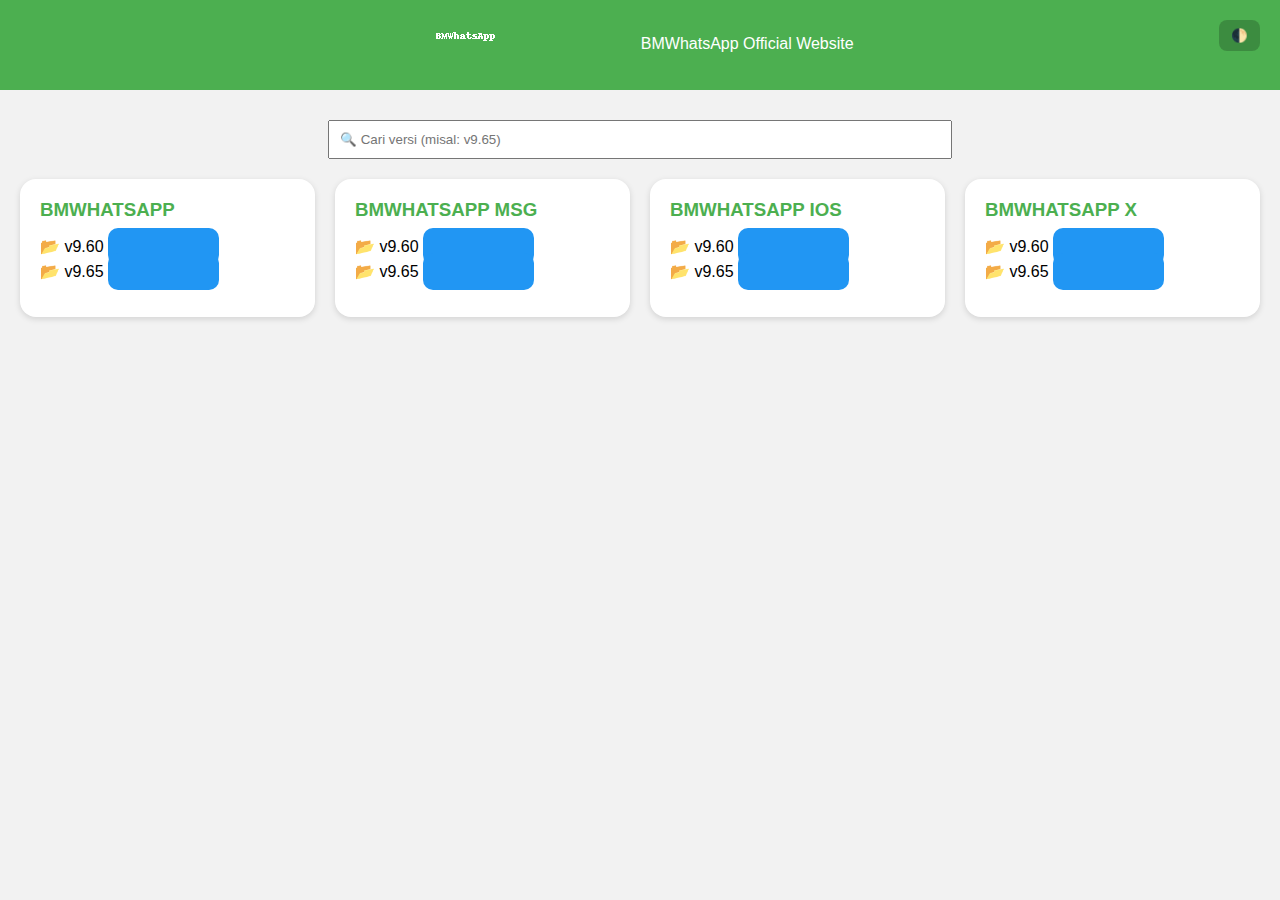
<file: index.html>
<!DOCTYPE html>
<html lang="id">
<head>
  <meta charset="UTF-8" />
  <meta name="viewport" content="width=device-width, initial-scale=1.0"/>
  <title>BMWhatsApp - Download APK</title>
  <link rel="stylesheet" href="style.css" />
</head>
<body>
  <header>
    <img src="logo.png" class="logo" alt="BMWhatsApp" />
    <span>BMWhatsApp Official Website</span>
    <button id="themeToggle">🌓</button>
  </header>
  <main>
    <input type="text" id="searchInput" placeholder="🔍 Cari versi (misal: v9.65)" style="padding:10px;width:100%;max-width:600px;margin:10px auto;display:block;">
    <div class="grid" id="variantGrid"></div>
  </main>
  <script>
    const data = {
      "bmwhatsapp": ["v9.60", "v9.65"],
      "bmwhatsapp-msg": ["v9.60", "v9.65"],
      "bmwhatsapp-ios": ["v9.60", "v9.65"],
      "bmwhatsapp-x": ["v9.60", "v9.65"]
    };
    const grid = document.getElementById("variantGrid");
    function generateCards(filter = "") {
      grid.innerHTML = "";
      for (const [variant, versions] of Object.entries(data)) {
        const card = document.createElement("div");
        card.className = "card";
        const title = variant.replace("bmwhatsapp", "BMWhatsApp").replace("-", " ").toUpperCase();
        card.innerHTML = `<h3>${title}</h3><ul>` + versions
          .filter(v => v.toLowerCase().includes(filter))
          .map(v => `<li>📂 ${v} <a href="${variant}-${v}.apk" class="btn">Download</a></li>`)
          .join("") + "</ul>";
        if (card.querySelectorAll("li").length > 0) grid.appendChild(card);
      }
    }
    document.getElementById("searchInput").addEventListener("input", function () {
      generateCards(this.value.toLowerCase());
    });
    generateCards();
  </script>
  <script src="darkmode.js"></script>
</body>
</html>
</file>
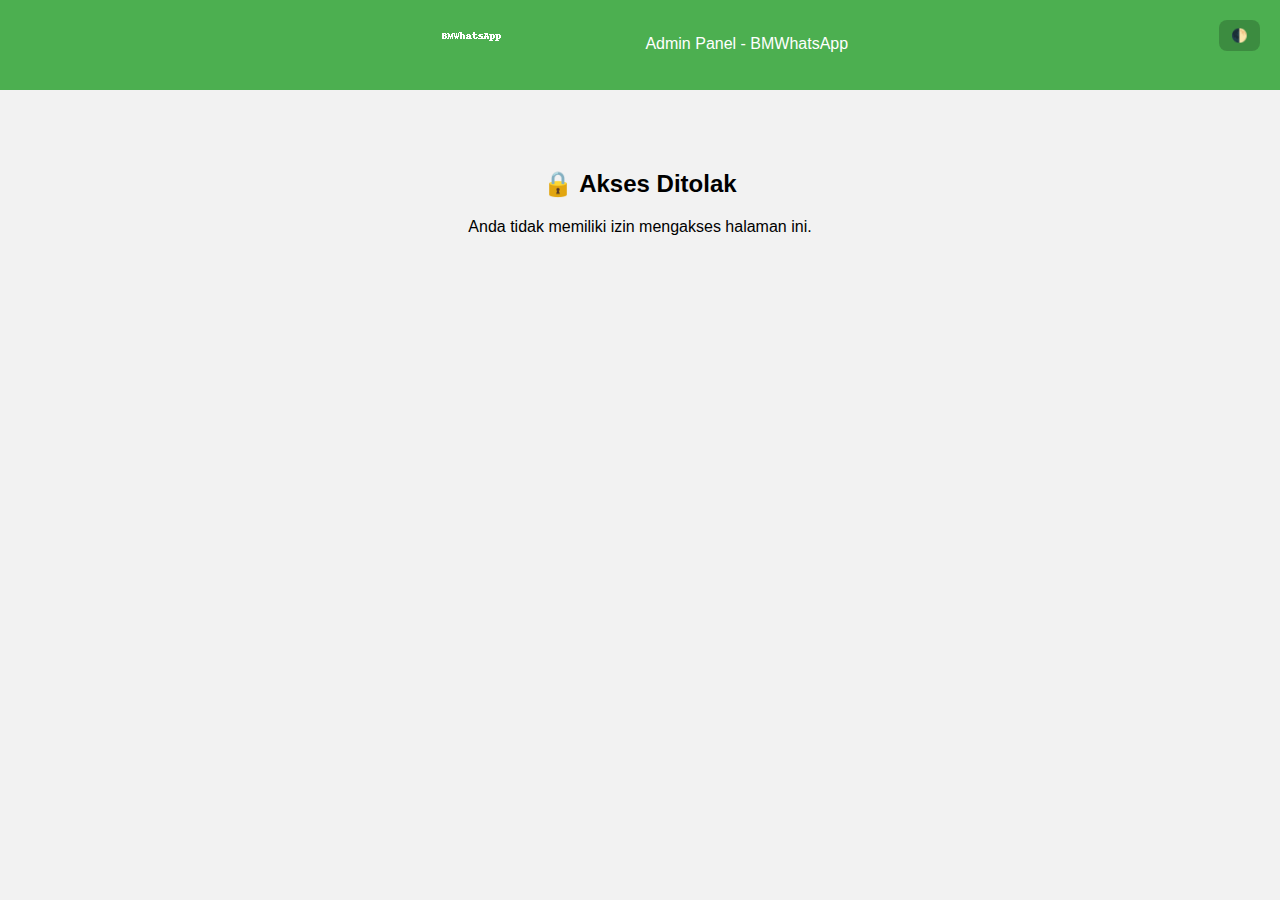
<file: admin.html>
<!DOCTYPE html>
<html lang="id">
<head>
  <meta charset="UTF-8" />
  <meta name="viewport" content="width=device-width, initial-scale=1.0"/>
  <title>Admin Panel - BMWhatsApp</title>
  <link rel="stylesheet" href="style.css" />
</head>
<body>
  <header>
    <img src="logo.png" class="logo" alt="BMWhatsApp" />
    <span>Admin Panel - BMWhatsApp</span>
    <button id="themeToggle">🌓</button>
  </header>

  <main>
    <div id="adminAccess" style="display:none;">
      <h2>Kelola Versi APK</h2>
      <form id="apkForm">
        <input type="text" id="variant" placeholder="Varian (misal: bmwhatsapp)" required />
        <input type="text" id="version" placeholder="Versi (misal: v9.65)" required />
        <input type="url" id="link" placeholder="Link Download APK" required />
        <button type="submit" class="btn">Tambah Versi</button>
      </form>

      <h3>Data Versi</h3>
      <table id="apkTable" border="1" style="width:100%;margin-top:10px;">
        <thead><tr><th>Varian</th><th>Versi</th><th>Link</th><th>Aksi</th></tr></thead>
        <tbody></tbody>
      </table>
    </div>

    <div id="denied" style="text-align:center;padding:40px;display:none;">
      <h2>🔒 Akses Ditolak</h2>
      <p>Anda tidak memiliki izin mengakses halaman ini.</p>
    </div>
  </main>

  <script src="darkmode.js"></script>
  <script>
    const KEY = "admin123";
    const params = new URLSearchParams(location.search);
    const stored = localStorage.getItem("adminkey");

    if (params.get("key") === KEY) {
      localStorage.setItem("adminkey", KEY);
      showAdmin();
    } else if (stored === KEY) {
      showAdmin();
    } else {
      document.getElementById("denied").style.display = "block";
    }

    function showAdmin() {
      document.getElementById("adminAccess").style.display = "block";
    }

    const data = {
      "bmwhatsapp": ["v9.60", "v9.65"],
      "bmwhatsapp-msg": ["v9.60", "v9.65"],
      "bmwhatsapp-ios": ["v9.60", "v9.65"],
      "bmwhatsapp-x": ["v9.60", "v9.65"]
    };

    const tbody = document.querySelector("#apkTable tbody");

    function refreshTable() {
      tbody.innerHTML = "";
      for (const [variant, versions] of Object.entries(data)) {
        versions.forEach(version => {
          const row = document.createElement("tr");
          const link = `download/${variant}-${version}.apk`;
          row.innerHTML = `<td>${variant}</td><td>${version}</td>
            <td><a href="${link}" target="_blank">${link}</a></td>
            <td><button onclick="removeVersion('${variant}', '${version}')">Hapus</button></td>`;
          tbody.appendChild(row);
        });
      }
    }

    function removeVersion(variant, version) {
      const index = data[variant].indexOf(version);
      if (index !== -1) {
        data[variant].splice(index, 1);
        if (data[variant].length === 0) delete data[variant];
        refreshTable();
      }
    }

    document.getElementById("apkForm").addEventListener("submit", e => {
      e.preventDefault();
      const variant = document.getElementById("variant").value;
      const version = document.getElementById("version").value;
      if (!data[variant]) data[variant] = [];
      if (!data[variant].includes(version)) {
        data[variant].push(version);
        refreshTable();
      }
    });

    refreshTable();
  </script>
</body>
</html>
</file>
<file: style.css>
:root {
  --bg-light: #f2f2f2;
  --bg-dark: #121212;
  --text-light: #000;
  --text-dark: #fff;
  --primary: #4CAF50;
  --accent: #2196F3;
}
body {
  margin: 0; font-family: 'Segoe UI', sans-serif;
  background-color: var(--bg-light); color: var(--text-light);
  transition: background 0.3s, color 0.3s;
}
.dark-mode { background-color: var(--bg-dark); color: var(--text-dark); }
header {
  background: var(--primary); color: white; padding: 20px;
  text-align: center; position: sticky; top: 0; z-index: 999;
}
.logo {
  max-height: 50px; vertical-align: middle; margin-right: 10px;
}
.btn {
  background: var(--accent); color: white; padding: 10px 20px;
  text-decoration: none; border: none; border-radius: 10px;
  cursor: pointer; font-weight: bold;
}
#themeToggle {
  position: absolute; top: 20px; right: 20px;
  background: #00000033; color: white; padding: 8px 12px;
  border: none; border-radius: 8px;
}
main { padding: 20px; }
.grid {
  display: grid; grid-template-columns: repeat(auto-fit, minmax(260px, 1fr));
  gap: 20px; margin-top: 20px;
}
.card {
  background: white; border-radius: 16px;
  box-shadow: 0 2px 6px #00000022; padding: 20px;
  transition: background 0.3s, color 0.3s;
}
.dark-mode .card { background: #1f1f1f; }
.card h3 { margin: 0 0 10px; color: var(--primary); }
.card ul { list-style: none; padding: 0; }
.card li { margin: 6px 0; }
.card a {
  text-decoration: none; color: var(--accent); font-weight: 500;
}
</file>
